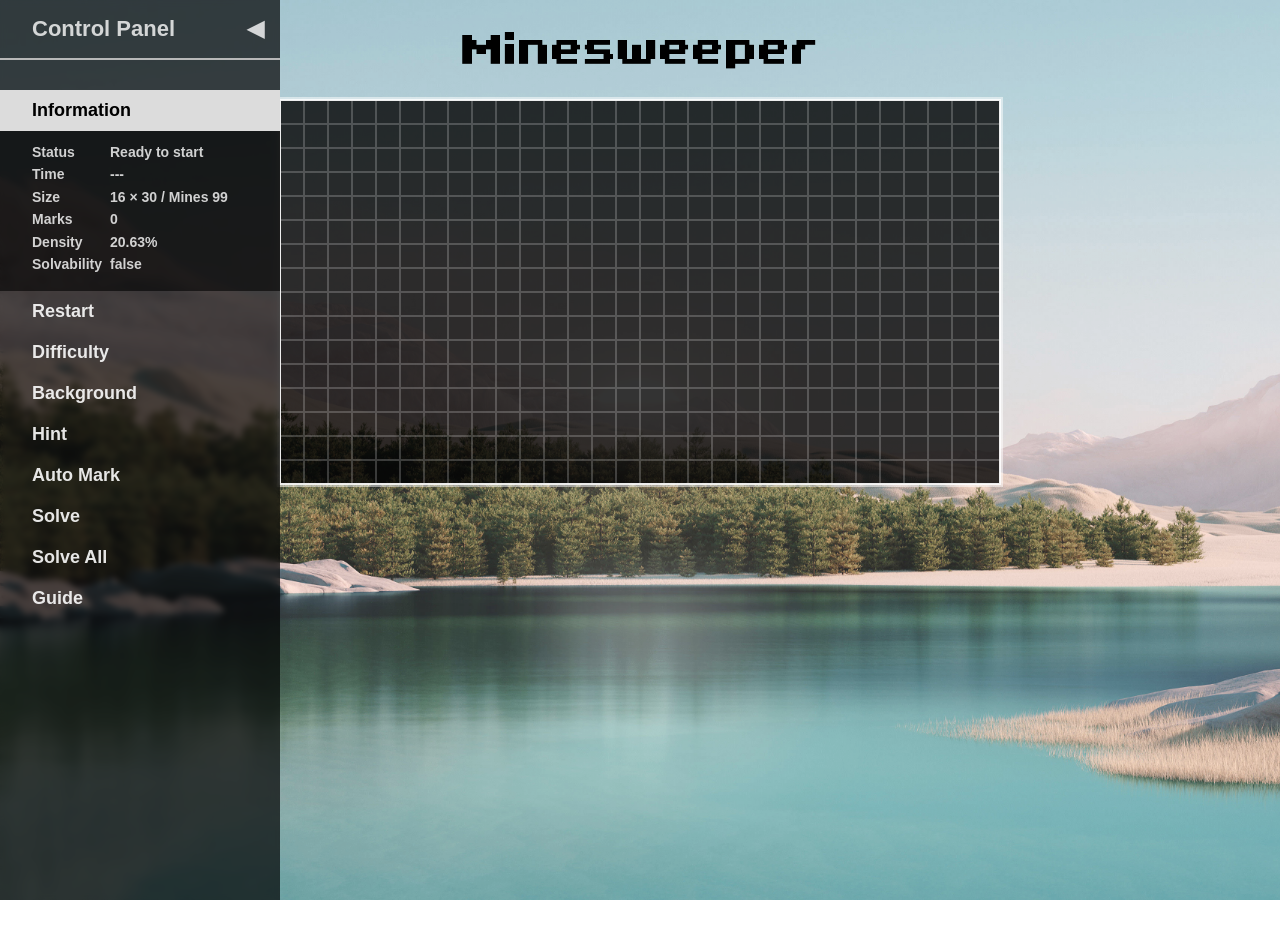
<file: docs/index.html>
<!-- index.html -->
<!DOCTYPE html>
<html lang="en">
<head>
    <meta charset="UTF-8" />
    <title>Minesweeper</title>
    <link rel="stylesheet" href="style_ui.css" />
    <link rel="stylesheet" href="style_board.css" />
    <link href="https://fonts.googleapis.com/css2?family=VT323&display=swap" rel="stylesheet">
</head>

<!-- Main -->
<body>
<div class="sidebar">
    <div class="sidebar-content">
        <div class="sidebar-header">
            <span id="control-panel-title">Control Panel</span>
            <div class="collapse-handle" onclick="toggle_sidebar()">◀</div>
        </div>

        <div class="controls">
            <div class="sidebar-button">
                <div id="information-btn" class="button selected" onclick="toggle_information()">Information</div>
                <div id="information-list" class="sidebar-button info-list" style="display: block">
                    <div class="info-line">
                        <span class="info-label">Status</span>
                        <span id="status-info" class="info-value">In Progress</span>
                    </div>
                    <div class="info-line">
                        <span class="info-label">Time</span>
                        <span id="time-info" class="info-value">0.0 s</span>
                    </div>
                    <div class="info-line">
                        <span class="info-label">Size</span>
                        <span id="board-info" class="info-value">16 × 30 / Mines 99</span>
                    </div>
                    <div class="info-line">
                        <span class="info-label">Marks</span>
                        <span id="marks-info" class="info-value">0</span>
                    </div>
                    <div class="info-line">
                        <span class="info-label">Density</span>
                        <span id="density-info" class="info-value">20.63%</span>
                    </div>
                    <div class="info-line">
                        <span class="info-label">Solvability</span>
                        <span id="solvability-info" class="info-value">false</span>
                    </div>
                </div>
            </div>

            <div class="sidebar-button">
                <div id="start-btn" class="button" onclick="start_game()">Restart</div>
            </div>

            <div class="sidebar-button dropdown">
                <div id="difficulty-btn" class="button" onclick="toggle_difficulty_dropdown()">Difficulty</div>
                <div id="difficulty-menu" class="dropdown-menu" style="display: none">
                    <div class="option-row">
                        <div class="option" onclick="select_difficulty('low')">Low</div>
                        <div class="option" onclick="select_difficulty('medium')">Medium</div>
                    </div>
                    <div class="option-row">
                        <div class="option" onclick="select_difficulty('high')">High</div>
                        <div class="option" onclick="select_difficulty('fullscreen')">Fullscreen</div>
                    </div>
                </div>
            </div>

            <div class="sidebar-button dropdown">
                <div id="background-btn" class="button" onclick="toggle_background_dropdown()">Background</div>
                <div id="background-menu" class="dropdown-menu" style="display: none">
                    <div class="option-row" >
                        <div class="option" onclick="select_background('default.jpg')">Default</div>
                        <div class="option" onclick="select_background('01.jpg')">01</div>
                    </div>
                    <div class="option-row" >
                        <div class="option" onclick="select_background('02.jpg')">02</div>
                        <div class="option" onclick="select_background('03.jpg')">03</div>
                    </div>
                    <div class="option-row" >
                        <div class="option" onclick="select_background('04.jpg')">04</div>
                        <div class="option" onclick="select_background('05.jpg')">05</div>
                    </div>
                </div>
            </div>

            <div class="sidebar-button">
                <div id="hint-btn" class="button" onclick="send_hint()">Hint</div>
            </div>

            <div class="sidebar-button">
                <div id="mark-btn" class="button" onclick="auto_mark()">Auto Mark</div>
            </div>

            <div class="sidebar-button">
                <div id="solve-btn" class="button" onclick="solve()">Solve</div>
            </div>

            <div class="sidebar-button">
                <div id="solve-all-btn" class="button" onclick="solve_all()">Solve All</div>
            </div>

            <div class="sidebar-button">
                <div id="guide-btn" class="button" onclick="toggle_guide()">Guide</div>
            </div>

        </div>
    </div>
</div>

<div class="expand-button" onclick="toggle_sidebar()">▶</div>

<div class="main-content">
    <div class="header">
        <h1 onclick="start_game()">
            <img src="Image/minesweeper_title.png" alt="title" id="title-img">
        </h1>
    </div>
    <div id="board-wrapper" class="board-wrapper">
        <div id="board"></div>
        <div class="board-border"></div>
    </div>
</div>


<!-- Script - Part 1 -->
<script src="script_classes.js"></script>
<script src="script.js"></script>

<!-- Modal -->
<div id="guide-modal" class="modal" onclick="close_guide(event)">
    <div class="modal-content">
        <span class="close-button" onclick="hide_guide()">&times;</span>
        <div style="display: flex; flex-direction: row; gap: 20px;">
            <div style="flex: 1; text-align: left;">
                <h2>游戏说明</h2>
                <p>
                    欢迎来到扫雷 :D<br><br>
                    请使用桌面端的 Microsoft-Edge, FireFox, Google-Chrome 浏览器打开此页面，上述浏览器经过桌面端测试没有不兼容状况。移动端页面暂未完成，也别期待，因为我不会做。<br>
                    玩家可左键点击屏幕中心区域的方格打开无雷区域，可通过右键点击方格标记为雷，标记后再次左键或者右键点击可取消标记。<br>
                    控制面板和信息面板位于侧边栏中，玩家可以打开和收起。<br>
                    玩家可通过侧边栏的按钮完成此游戏的重设，修改难度，以及修改背景。<br>
                    此游戏搭载复杂算法，在信息面板中会展示当前游戏是否有确定解。当棋盘规模大于480时，为避免卡顿算法会自动关闭。<br>
                    在有确定解的情况下，点击 Solve 按钮可以自动求解一步，点击 Solve All 可以自动求解至游戏结束。<br>
                    在无解情况下，玩家可点击一个不一定是雷的方格，我设计的算法可以在无解并且玩家触雷时重新排布雷的位置，确保当玩家实力足够时不会因为运气差而失败。<br>
                </p>
            </div>

            <div style="flex: 1; text-align: left;">
                <h2>Game Guide</h2>
                <p>
                    Welcome to Minesweeper :D<br><br>
                    Please use a desktop browser like Microsoft Edge, Firefox, or Google Chrome to open this page. These browsers have been tested on desktop with no compatibility issues. A mobile version isn’t available, and don’t expect it because I have no idea how to make one.<br>
                    Left-click the grid area in the center of the screen to open safe tiles. You can right-click a tile to mark it as a mine. Clicking again (left or right) will remove the flag.<br>
                    The control panel and information panel are located in the sidebar, which you can expand or collapse.<br>
                    Use the buttons in the sidebar to restart the game, change difficulty, or switch backgrounds.<br>
                    This game includes a complex algorithm that shows whether the current game has a deterministic solution in the info panel. When the board size exceeds 480, the algorithm will automatically disable to prevent lag.<br>
                    If the game reaches an unsolvable state, you may still click a tile that might not be a mine. I’ve designed a Reset Game-Field algorithm that will re-distribute mines if a wrong tile is clicked in an unsolvable scenario—ensuring players with sufficient logic skills don’t lose due to pure luck.<br>
                </p>
            </div>

        </div>
    </div>
</div>

<div id="notice-container" class="notice-container"></div>

</body>
</html>
</file>
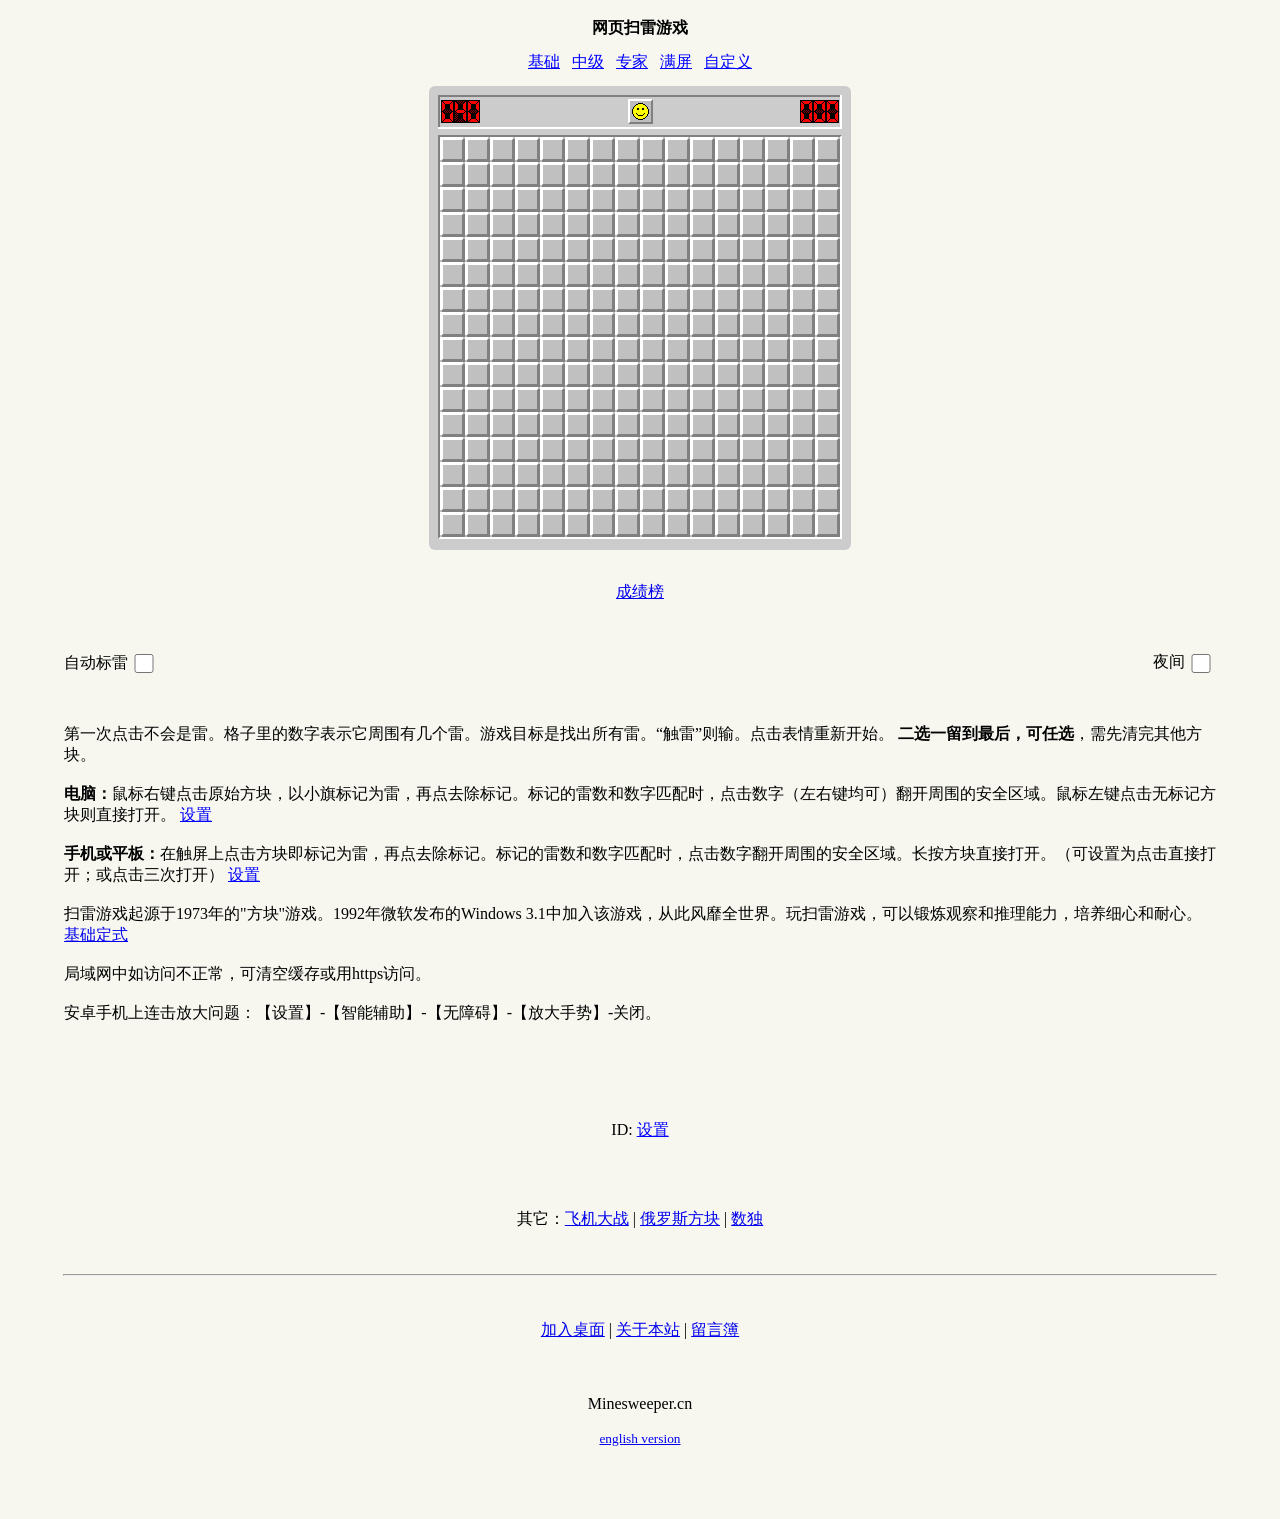
<file: docs/code_from_minesweeper_cn/index.html>
<html>
<head>
    <meta http-equiv="Content-Type" content="text/html;charset=utf-8">
    <meta name="renderer" content="webkit">
    <meta name="viewport" content="initial-scale=1,maximum-scale=1, user-scalable=0">
    <meta name="keywords" content="扫雷, saolei">
    <meta name="description" content="本站提供了经典扫雷游戏，并略作改进，在电脑或手机上打开网页就可以玩，无需下载安装。增加了满屏级别，自适应屏幕大小。成绩榜实时显示大家的在线扫雷成绩。">
    <title>扫雷游戏网页版 - Minesweeper</title>

    <script src="gfs.js"></script>
    <script src="ns6.16.js"></script>
    <style>

        body{margin:0;}

        input{height:1.5rem;width:3.8rem;}

        #face{
            border:2px solid #808080;
            border-left-color: #fff;
            border-top-color: #fff;

        }
        #face:active{
            border:2px solid #808080;
            border-bottom:1px solid #808080;
            border-right:1px solid #808080;

        }



        table{
            border-collapse:collapse;
        }

        .pad{
            border:2px solid #808080;
            border-right-color: #fff;
            border-bottom-color: #fff;
        }

        input[type=checkbox]{vertical-align:middle;height:1.19rem;width:1.5rem;}

        .clk{
            text-decoration: underline;
            cursor: pointer;
            color:blue;
        }

    </style>

    <script>
        var shou="收起";
        var shez="设置";
        var w1="首字母不符合要求";
        var app="aaa";
    </script>

    <base target=_top>

</head>

<body  bgcolor="#f7f7f0"  onload="night();start();setTimeout(ad,500);" >

<br>
<center>

    <div>
        <b>网页扫雷游戏</b>
    </div>


    <div style="margin-top:0.8rem;">
        <a class=clk onclick="_123(1)">基础</a>
        &nbsp;
        <a class=clk onclick="_123(2)">中级</a>
        &nbsp;
        <a class=clk onclick="_123(3)">专家</a>
        &nbsp;
        <a class=clk onclick="_123(4)">满屏</a>
        &nbsp;
        <a class=clk onclick="_123(5)">自定义</a>
    </div>
    <div id=custom style="display:none;margin-top:5">
        横<input id=hm type=number value=40>
        竖<input id=vm type=number value=24>
        雷<input id=mm type=number value=199>
        <input type=button onclick="udf()" value="确定" >
    </div>
    <table style="margin-top:0.8rem;border-radius:6px;background:#cccccc">
        <tr><td style="padding:9px;">

            <table id=p42 class=pad style="height:34px">
                <tr>
                    <td width=50%><canvas id="rm" height=23 width=39></canvas></td>
                    <td align=center onmouseup="_45()" style="padding:0 8 0 8"><img id="face">
                    <td width=50% align=right><canvas id="es" height=23 width=39></canvas></td>
            </table>


            <canvas id="paf" class="pad" style="margin-top:6px;" width=0 height=0></canvas>


        <tr><td align=right>
    </table>


    <div style="margin-top:2rem;" >
        <a id=ss href=scores.htm >成绩榜</a>
    </div>



    <div style="width:90%;text-align:left;margin-top:3rem;">
        <span style="vertical-align:middle">自动标雷</span><input type=checkbox checked id=af onclick="saf()" >
        <span style="float:right">
夜间<input type="checkbox" id="bcolor" onclick="bcolor()"></span>

    </div>



    <div id=ad style="margin-top:2rem;width:90%;">

        <script id=gg async crossorigin="anonymous"></script>
        <!-- saolei -->
        <ins class="adsbygoogle"
             style="display:block"
             data-ad-client="ca-pub-2872916894005511"
             data-ad-slot="1319601002"
             data-ad-format="auto"
             data-full-width-responsive="true"></ins>
        <script>
            (adsbygoogle = window.adsbygoogle || []).push({});
        </script>


    </div>

    <div style="width:90%;text-align:left;margin-top:3rem;">
        第一次点击不会是雷。格子里的数字表示它周围有几个雷。游戏目标是找出所有雷。“触雷”则输。点击表情重新开始。

        <b>二选一留到最后，可任选</b>，需先清完其他方块。

        <br><br>
        <b>电脑：</b>鼠标右键点击原始方块，以小旗标记为雷，再点去除标记。标记的雷数和数字匹配时，点击数字（左右键均可）翻开周围的安全区域。鼠标左键点击无标记方块则直接打开。


        <a id=setm class=clk onclick="mouse2()">设置</a>

        <div id="_mouse" style="border:solid 1px;display:none;padding:0.5rem;">

            鼠标起效时间点


            <br>
            <br>

            <i>左键</i>
            <br>
            <br>


            <input type=radio name="mp1" value="0" onclick="_save(0,0);">按下时
            <input type=radio name="mp1" value="1" onclick="_save(0,1);">弹起时

            <br>

            <br>
            <br>

            <i>右键</i>
            <br>
            <br>


            <input type=radio name="mp2" value="0" onclick="_save(1,0);">按下时
            <input type=radio name="mp2" value="1" onclick="_save(1,1);">弹起时

            <br>
            <br>
        </div>


        <br><br>
        <b>手机或平板：</b>在触屏上点击方块即标记为雷，再点去除标记。标记的雷数和数字匹配时，点击数字翻开周围的安全区域。长按方块直接打开。（可设置为点击直接打开；或点击三次打开）


        <a id=sett class=clk onclick="touch2()">设置</a>


        <div id="_touch" style="border:solid 1px;display:none;padding:0.5rem;">


            <i>触击效果</i>

            <br>
            <br>
            <input type=radio name="tpn" value="0" checked onclick="_save(2,0);smore(0);">标记
            <input type=radio name="tpn" value="1" onclick="_save(2,1);smore(1);">直开

            <br><br>
            <br>

            <div id=thint style="display:none;">
                <i>直开模式下的标记方法</i>
                <br>
                <br>
                长按
            </div>

            <div id=topen style="display:none;">

                <i>标记模式下的打开方法</i>
                <br>
                <br>
                <input type=radio name="opn" value="0" checked onclick="_save(3,0)">长按
                <input type=radio name="opn" value="1" onclick="_save(3,1)">快点三次
            </div>
            <br>
            <br>

        </div>

        <br><br>
        扫雷游戏起源于1973年的"方块"游戏。1992年微软发布的Windows 3.1中加入该游戏，从此风靡全世界。玩扫雷游戏，可以锻炼观察和推理能力，培养细心和耐心。
        <a href=doc/jichudingshi.htm>基础定式</a>
        <br><br>
        局域网中如访问不正常，可清空缓存或用https访问。
        <br><br>
        安卓手机上连击放大问题：【设置】-【智能辅助】-【无障碍】-【放大手势】-关闭。

        <!--苹果：【设置】-【通用】-【辅助功能】-【缩放】-关闭。-->
    </div>


    <script>
        function ad(){
            $("gg").src="https://pagead2.googlesyndication.com/pagead/js/adsbygoogle.js?client=ca-pub-2872916894005511"
        }
    </script>

    <div style="margin-top:6rem;width:90%">
        ID: <span id=uid></span>
        <a id=setr class=clk onclick="setr()">设置</a>
        <div id="_rename" style="border:solid 1px;display:none;padding:0.5rem;">
            昵称：<input id=nick type="text" style="width:5rem;">
            <input type="button" value="确定" onclick="rename()">
        </div>

    </div>



    <div style="margin-top:2rem;word-break:keep-all">
        <span id="ver" style="display:none;"></span>
        <br><br>
        其它：<a href="plane/">飞机大战</a> | <a href="falling/">俄罗斯方块</a> | <a href="sudoku/">数独</a>
        <br><br><br>
        <hr width=90%>
        <br>
        <br>
        <a href=shortcut.htm>加入桌面</a> | <a href=about.htm>关于本站</a> | <a href=guest>留言簿</a>
        <br><br><br><br>

        Minesweeper.cn

        <br><br>
        <a href="en.html"><small>english version</small></a>

    </div>



    <br><br><br><br>
</center>


</body>

</html>
</file>
<file: docs/style_ui.css>
/* Part 0 - Main */
:root {
    --background-url: url("Background_Collection/default.jpg");
}
html {
    overflow: hidden;
    height: 100%;
}
body {
    font-family: 'Segoe UI', Tahoma, Geneva, Verdana, sans-serif;
    margin: 0;
    padding: 0;
    height: 100vh;
    overflow: hidden;
    transition: all 0.1s ease;
}
body::before {
    content: "";
    position: fixed;
    top: 0;
    left: 0;
    width: 100%;
    height: 100%;
    background-image: var(--background-url);
    background-size: cover;
    background-position: center;
    opacity: 0.85;
    z-index: -1;
    pointer-events: none;
}
.main-content {
    padding: 15px 20px;
    min-height: 100vh;
    display: flex;
    flex-direction: column;
    align-items: center;
    justify-content: flex-start;
}
.header {
    text-align: center;
    margin-bottom: 15px;
    width: 100%;
}
h1 {
    text-align: center;
    margin-top: 16px;
    margin-bottom: 8px;
}
h1 img {
    width: 400px;
    height: auto;
    display: inline-block;
    max-width: 100%;
    cursor: pointer;
}
h2 {
    display: block;
    font-size: 18px;
    margin-top: 12px;
    margin-bottom: 16px;
    font-weight: bold;
    user-select: none;
}


/* Part 1 - Sidebar */
.sidebar {
    width: 280px;
    height: 100%;
    position: fixed;
    left: 0;
    top: 0;
    transition: all 0.1s ease;
    z-index: 100;
    background-color: rgba(0, 0, 0, 0.7);
    backdrop-filter: blur(3px);
}
.sidebar-content {
    width: 100%;
    display: flex;
    flex-direction: column;
    gap: 0;
    height: 100%;
    box-sizing: border-box;
    user-select: none;
}
.sidebar-header {
    display: flex;
    justify-content: space-between;
    align-items: center;
    font-size: 22px;
    font-weight: bold;
    color: rgba(252, 252, 252, 0.8);
    padding: 16px 32px;
    border-bottom: 2px solid #b8b8b8;
    margin-bottom: 10px;
    cursor: pointer;
}
.collapse-handle {
    cursor: pointer;
    font-size: 22px;
    margin-right: -16px;
    position: relative;
}
.collapse-handle::after {
    content: "";
    position: absolute;
}
body.sidebar-collapsed .sidebar {
    transform: translateX(-100%);
}

.expand-button {
    background-color: transparent;
    position: fixed;
    left: 24px;
    top: 24px;
    width: 32px;
    height: 32px;
    font-size: 22px;
    display: flex;
    align-items: center;
    justify-content: center;
    cursor: pointer;
    z-index: 90;
    opacity: 0;
    pointer-events: none;
}
body.sidebar-collapsed .expand-button {
    opacity: 1;
    pointer-events: auto;
}

.controls {
    margin-top: 20px;
}
.sidebar-button {
    position: relative;
    width: 100%;
}
.button {
    width: 100%;
    padding: 10px 32px;
    box-sizing: border-box;
    background: transparent;
    color: rgba(252, 252, 252, 0.9);
    cursor: pointer;
    font-size: 18px;
    font-weight: bold;
    display: block;
}
.button:hover{
    background-color: rgba(220, 220, 220, 1);
    color: rgba(0, 0, 0, 1);
}
.button.selected {
    background-color: rgba(220, 220, 220, 1);
    color: rgba(0, 0, 0, 1);
}
.button:active {
    background-color: rgba(255, 255, 255, 1);
}

.dropdown-menu {
    background-color: rgba(0, 0, 0, 0.6);
}
.option-row {
    width: 100%;
    display: flex;
}
.option {
    color: rgba(255, 255, 255, 0.8) !important;
    flex: 1;
    padding: 8px 8px;
    text-align: center;
    background: transparent;
    cursor: pointer;
    font-size: 14px;
    font-weight: bold;
    color: #333;
    transition: all 0.2s ease;
}
.option:hover {
    background-color: rgba(220, 220, 220, 1);
    color: rgba(0, 0, 0, 1) !important;
}

.info-list {
    display: block;
    padding-top: 10px;
    background-color: rgba(0, 0, 0, 0.6);
    color: rgba(255, 255, 255, 0.8);
    height: 150px;
    width: 100%;
    font-size: 14px;
    font-weight: bold;
    line-height: 1.6;
}
.info-line {
    margin-left: 32px;
    display: flex;
    justify-content: start;
    gap: 28px;
}
.info-label {
    width: 50px;
    text-align: left;
}
.info-value {
    flex: 1;
    text-align: left;
}


/* Part 2 - Modal */
.modal {
    display: none;
    position: fixed;
    z-index: 200;
    left: 0;
    top: 0;
    width: 100%;
    height: 100%;
    overflow: auto;
    background-color: rgba(0, 0, 0, 0.3);
}
.modal-content {
    background-color: #fff;
    margin: 40px auto;
    padding: 20px;
    width: 80%;
    max-width: 680px;
    font-size: 12px;
    line-height: 1.6;
    color: #000;
    position: relative;
    font-family: 'Segoe UI', Tahoma, Geneva, Verdana, sans-serif;
}
.modal-end {
    display: none;
    position: fixed;
    z-index: 100;
    top: 0;
    left: 0;
    height: 100%;
    width: 100%;
    overflow: auto;
    background-color: transparent;
}
.modal-container {
    position: fixed;
    z-index: 10;
    bottom: 10%;
    padding: 10px;
    left: 0;
    width: 100%;
    height: 20%;
    background-color: rgba(0, 0, 0, 0.5);
    backdrop-filter: blur(3px)
}
.modal-content-end {
    background: transparent;
    margin: 0 auto;
    width: 80%;
    max-width: 600px;
    font-size: 16px;
    line-height: 1.6;
    color: white;
    position: relative;
    font-family: 'Segoe UI', Tahoma, Geneva, Verdana, sans-serif;
}

.close-button {
    position: absolute;
    top: 8px;
    right: 12px;
    font-size: 20px;
    cursor: pointer;
    color: #666;
}
.close-button:hover {
    color: #000;
}

.notice-container {
    position: fixed;
    top: 20px;
    right: 20px;
    z-index: 2000;
    display: flex;
    flex-direction: column;
    gap: 12px;
    width: 420px;
}
.notice {
    width: 100%;
    background: rgba(240, 240, 240, 1);
    box-sizing: border-box;
    border-radius: 8px;
    overflow: hidden;
    box-shadow: 0 4px 12px rgba(0, 0, 0, 0.2);
    cursor: pointer;
    user-select: none;
}
.notice:hover {
    background: rgba(255, 255, 255, 1);
}
.notice-text {
    padding: 10px 20px;
    font-size: 16px;
    font-weight: bold;
    line-height: 1.5;
    color: #333;
    font-family: 'Segoe UI', Tahoma, Geneva, Verdana, sans-serif;
}
.notice-progress {
    height: 5px;
    width: 100%;
    margin-top: 0;
}


/* Part 3 - Element / Properties */
.dropdown {
    position: relative;
    width: 100%;
}
</file>
<file: docs/style_board.css>
/* Part 4 - Board */
#board {
    display: grid;
    background: transparent;
}
.board-wrapper {
    position: relative;
}
.game-field-border {
    position: absolute;
    border: 2px solid rgba(255, 255, 255, 0.8);
    box-sizing: border-box;
    z-index: 2;
    pointer-events: none;
}
.game-field-border-outline {
    position: absolute;
    border: 4px solid rgba(255, 255, 255, 0.5);
    box-sizing: border-box;
    z-index: 1;
    pointer-events: none;
}


/* Part 5 - Cell */
.cell {
    background-color: rgba(0, 0, 0, 0.8);
    width: 100%;
    height: 100%;
    border: 1px solid rgba(255, 255, 255, 0.2);
    box-sizing: border-box;
    cursor: pointer;
    font-family: 'Tahoma', 'Microsoft Sans Serif', 'Arial', sans-serif;
    font-size: 16px;
    font-weight: bold;
    color: white;
    display: flex;
    align-items: center;
    justify-content: center;
    user-select: none;
    position: relative;
    transition: none;
}
.cell.revealed {
    background-color: rgba(0, 0, 0, 0.5);
    animation: cellReveal 0.2s ease-out forwards;
}
.cell.mine {
    position: relative;
    background-color: rgba(255, 0, 0, 0.2);
}
.cell.mine::before {
    content: "";
    position: absolute;
    background-color: rgba(255, 0, 0, 0.9);
    top: 0;
    left: 0;
    right: 0;
    bottom: 0;
    border: 2px solid rgba(255, 0, 0, 0.9);
    box-shadow:
            0 0 5px 1px rgba(255, 0, 0, 0.8),
            0 0 10px 2px rgba(255, 0, 0, 0.6),
            0 0 15px 3px rgba(255, 0, 0, 0.4);
    animation:
            cursorPulseRed 1s infinite ease-in-out,
            cursorGlowRed 0.5s infinite alternate;
    pointer-events: none;
    z-index: 20;
}

.cell.marked {
    position: relative;
}
.cell.marked::after {
    content: "";
    position: absolute;
    width: 20px;
    height: 20px;
    background-image: url("Image/flag.png");
    background-size: contain;
    background-repeat: no-repeat;
    background-position: center;
}

.cell.cursor {
    position: relative;
    z-index: 20;
}
.cell.cursor:not(.mine)::before {
    content: "";
    position: absolute;
    top: 0;
    left: 0;
    right: 0;
    bottom: 0;
    box-shadow:
            0 0 8px 2px rgba(255, 255, 255, 1),
            0 0 12px 3px rgba(255, 255, 255, 0.6),
            0 0 16px 4px rgba(255, 255, 255, 0.4);
    animation:
            cursorPulse 1.5s infinite ease-in-out,
            cursorGlow 0.75s infinite alternate;
    pointer-events: none;
    z-index: 4;
}


/* Part 6 - Frames */
@keyframes cursorPulseRed {
    0%, 100% {
        transform: scale(1);
        opacity: 0.9;
    }
    50% {
        transform: scale(1.05);
        opacity: 1;
    }
}

@keyframes cursorGlowRed {
    0% {
        box-shadow:
                0 0 5px 1px rgba(255, 0, 0, 0.8),
                0 0 10px 2px rgba(255, 0, 0, 0.6),
                0 0 15px 3px rgba(255, 0, 0, 0.4);
    }
    100% {
        box-shadow:
                0 0 8px 2px rgba(255, 0, 0, 0.9),
                0 0 16px 4px rgba(255, 0, 0, 0.7),
                0 0 24px 6px rgba(255, 0, 0, 0.5);
    }
}


@keyframes cursorPulse {
    0%, 100% {
        opacity: 0.9;
    }
    50% {
        opacity: 1;
    }
}

@keyframes cursorGlow {
    0% {
        box-shadow:
                0 0 4px 1px rgba(255, 255, 255, 0.8),
                0 0 8px 2px rgba(255, 255, 255, 0.6),
                0 0 12px 3px rgba(255, 255, 255, 0.4);
    }
    100% {
        box-shadow:
                0 0 5px 2px rgba(255, 255, 255, 0.8),
                0 0 10px 4px rgba(255, 255, 255, 0.6),
                0 0 12px 6px rgba(255, 255, 255, 0.4);
    }
}

@keyframes progressShrink {
    from {
        width: 100%;
    }
    to {
        width: 0;
    }
}

@keyframes cellReveal {
    0% { transform: scale(0.95); opacity: 0.75; }
    50% { transform: scale(1.05); }
    100% { transform: scale(1); opacity: 1; }
}
</file>
